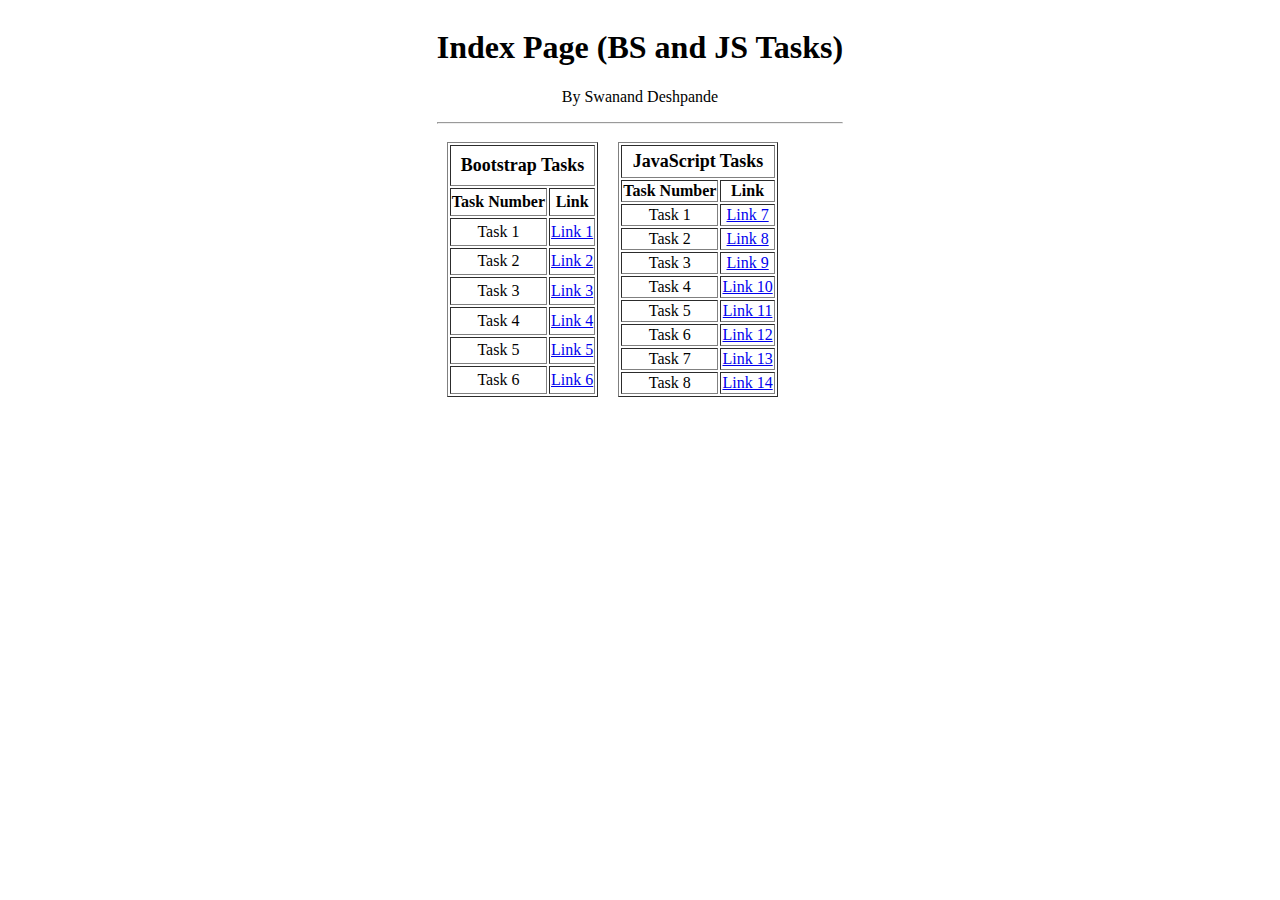
<file: index.html>
<!DOCTYPE html>
<html lang="en">
<head>
    <meta charset="UTF-8">
    <meta name="viewport" content="width=device-width, initial-scale=1.0">
    <title>BS and JS Tasks Index</title>
</head>
<body style="display: flex; justify-content: center; ">
    <div>
        <h1 style="text-align: center;">Index Page (BS and JS Tasks)</h1>
        <p style="text-align: center;">By Swanand Deshpande</p>
        <hr>
        <div style="display: flex;">
            <table border="1" style="text-align: center; margin: 10px;">
                <tr>
                    <th colspan="2" style="font-size: 18px; padding: 5px">Bootstrap Tasks</th>
                </tr>
                <tr>
                    <th>Task Number</th>
                    <th>Link</th>
                </tr>
                <tr>
                    <td>Task 1</td>
                    <td><a href="./Bootstrap Tasks/BSTask1/index.html" target="_blank">Link 1</a></td>
                </tr>
            <tr>
                <td>Task 2</td>
                <td><a href="./Bootstrap Tasks/BSTask2/index.html" target="_blank">Link 2</a></td>
            </tr>
            <tr>
                <td>Task 3</td>
                <td><a href="./Bootstrap Tasks/BSTask3/index.html" target="_blank">Link 3</a></td>
            </tr>
            <tr>
                <td>Task 4</td>
                <td><a href="./Bootstrap Tasks/BSTask4/index.html" target="_blank">Link 4</a></td>
            </tr>
            <tr>
                <td>Task 5</td>
                <td><a href="./Bootstrap Tasks/BSTask5/index.html" target="_blank">Link 5</a></td>
            </tr>
            <tr>
                <td>Task 6</td>
                <td><a href="./Bootstrap Tasks/BSTask6/index.html" target="_blank">Link 6</a></td>
            </tr>
        </table>

        <table border="1" style="text-align: center; margin: 10px">
            <tr>
                <th colspan="2" style="font-size: 18px; padding: 5px;">JavaScript Tasks</th>
            </tr>
            <tr>
                <th>Task Number</th>
                <th>Link</th>
            </tr>
            <tr>
                <td>Task 1</td>
                <td><a href="./JS Tasks/JSTask1/index.html" target="_blank">Link 7</a></td>
            </tr>
            <tr>
                <td>Task 2</td>
                <td><a href="./JS Tasks/JSTask2/index.html" target="_blank">Link 8</a></td>
            </tr>
            <tr>
                <td>Task 3</td>
                <td><a href="./JS Tasks/JSTask3/index.html" target="_blank">Link 9</a></td>
            </tr>
            <tr>
                <td>Task 4</td>
                <td><a href="./JS Tasks/JSTask4/index.html" target="_blank">Link 10</a></td>
            </tr>
            <tr>
                <td>Task 5</td>
                <td><a href="./JS Tasks/JSTask5/index.html" target="_blank">Link 11</a></td>
            </tr>
            <tr>
                <td>Task 6</td>
                <td><a href="./JS Tasks/JSTask6/index.html" target="_blank">Link 12</a></td>
            </tr>
            <tr>
                <td>Task 7</td>
                <td><a href="./JS Tasks/JSTask7/index.html" target="_blank">Link 13</a></td>
            </tr>
            <tr>
                <td>Task 8</td>
                <td><a href="./JS Tasks/JSTask8/index.html" target="_blank">Link 14</a></td>
            </tr>
        </table>
    </div>
    </div>
</body>
</html>
</file>
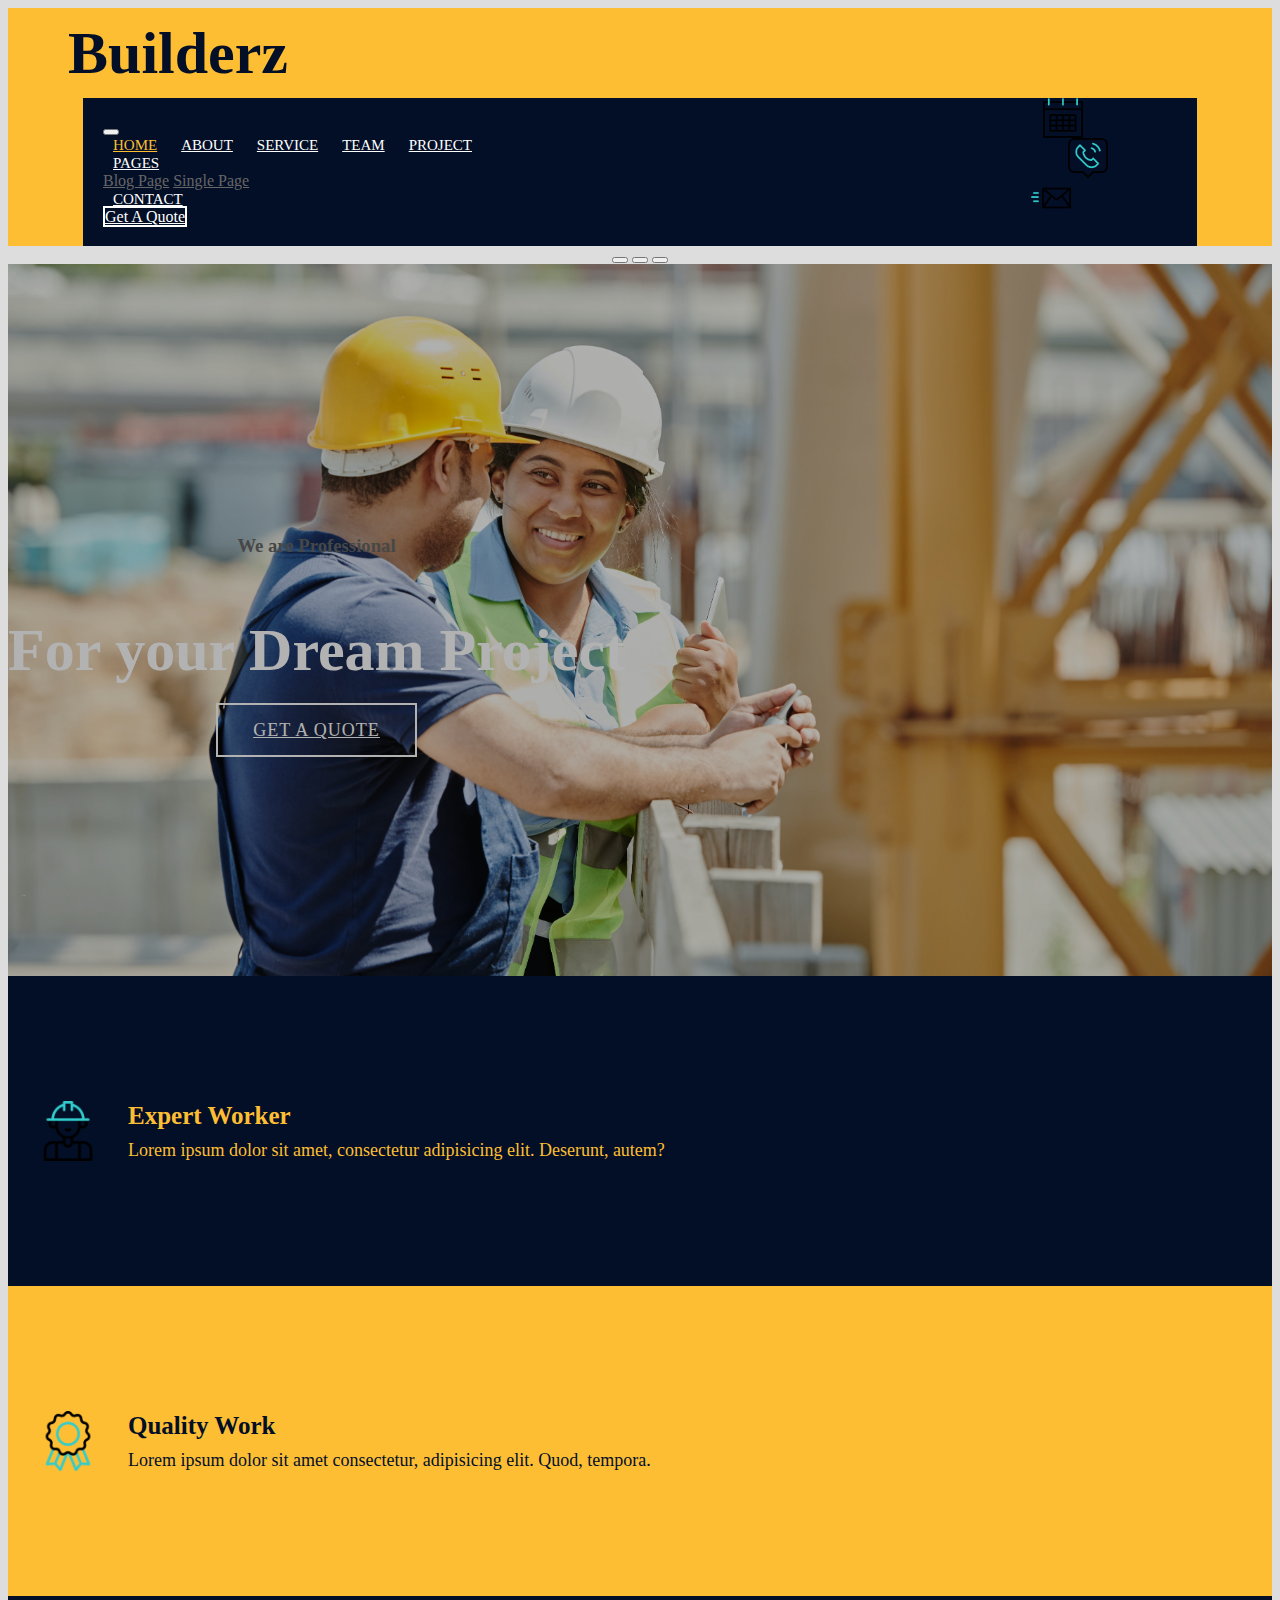
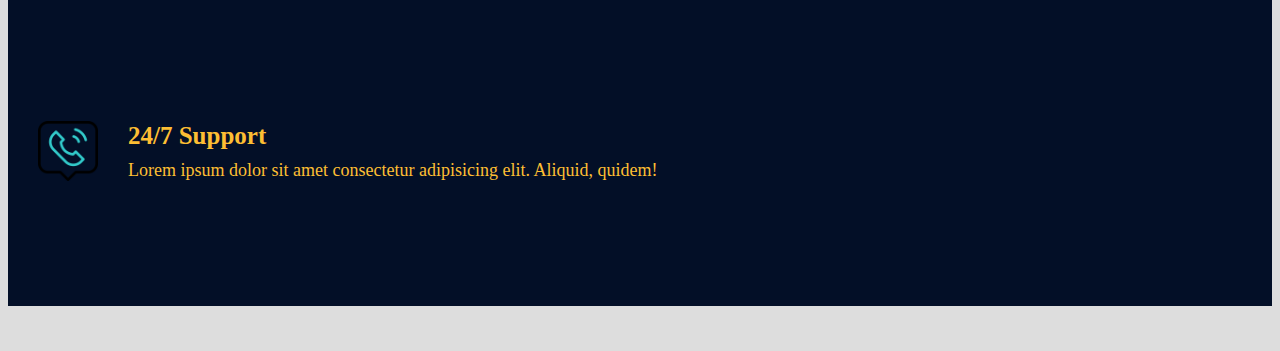
<file: Bootstrap Tasks/BSTask2/index.html>
<!DOCTYPE html>
<html lang="en">
<head>
    <meta charset="UTF-8">
    <meta name="viewport" content="width=device-width, initial-scale=1.0">
    <title>BS Task 2</title>
    <link rel="stylesheet" href="style.css">
    <link rel="icon" href="bootstrap.png">
    <link href="https://cdn.jsdelivr.net/npm/bootstrap@5.3.2/dist/css/bootstrap.min.css" rel="stylesheet" integrity="sha384-T3c6CoIi6uLrA9TneNEoa7RxnatzjcDSCmG1MXxSR1GAsXEV/Dwwykc2MPK8M2HN" crossorigin="anonymous">
    <script src="https://cdn.jsdelivr.net/npm/bootstrap@5.3.2/dist/js/bootstrap.bundle.min.js" integrity="sha384-C6RzsynM9kWDrMNeT87bh95OGNyZPhcTNXj1NW7RuBCsyN/o0jlpcV8Qyq46cDfL" crossorigin="anonymous"></script>
    
</head>
<body>
        <!-- Top Bar -->
        <div class="top-bar">
            <div class="container-fluid">
                <div class="row align-items-center">
                    <div class="col-lg-4 col-md-12">
                        <div class="logo">
                            <h1>Builderz</h1>
                        </div>
                    </div>
                    <div class="col-lg-8 col-md-7 d-none d-lg-block">
                        <div class="row">
                            <div class="col-4">
                                <div class="top-bar-item">
                                    <div class="top-bar-icon">
                                        <img src="calendar.png" alt="">
                                    </div>
                                    <div class="top-bar-text">
                                        <h3>Opening Hour</h3>
                                        <p>Mon - Fri, 8:00 - 9:00</p>
                                    </div>
                                </div>
                            </div>
                            <div class="col-4">
                                <div class="top-bar-item">
                                    <div class="top-bar-icon">
                                        <img src="incoming-call.png" alt="">
                                    </div>
                                    <div class="top-bar-text">
                                        <h3>Call Us</h3>
                                        <p>+91 1234567890</p>
                                    </div>
                                </div>
                            </div>
                            <div class="col-4">
                                <div class="top-bar-item">
                                    <div class="top-bar-icon">
                                        <img src="email.png" alt="">
                                    </div>
                                    <div class="top-bar-text">
                                        <h3>Email Us</h3>
                                        <p>example@example.com</p>
                                    </div>
                                </div>
                            </div>
                        </div>
                    </div>
                </div>
            </div>
        </div>
        <!-- Top Bar End -->

        <!-- Nav Bar -->
        <div class="nav-bar">
            <div class="container-fluid">
                <nav class="navbar navbar-expand-lg bg-dark navbar-dark">
                    <a href="#" class="navbar-brand">MENU</a>
                    <button type="button" class="navbar-toggler" data-toggle="collapse" data-target="#navbarCollapse">
                        <span class="navbar-toggler-icon"></span>
                    </button>

                    <div class="collapse navbar-collapse justify-content-between" id="navbarCollapse">
                        <div class="navbar-nav mr-auto">
                            <a href="index.html" class="nav-item nav-link active">Home</a>
                            <a href="about.html" class="nav-item nav-link">About</a>
                            <a href="service.html" class="nav-item nav-link">Service</a>
                            <a href="team.html" class="nav-item nav-link">Team</a>
                            <a href="portfolio.html" class="nav-item nav-link">Project</a>
                            <div class="nav-item dropdown">
                                <a href="#" class="nav-link dropdown-toggle" data-toggle="dropdown">Pages</a>
                                <div class="dropdown-menu">
                                    <a href="blog.html" class="dropdown-item">Blog Page</a>
                                    <a href="single.html" class="dropdown-item">Single Page</a>
                                </div>
                            </div>
                            <a href="contact.html" class="nav-item nav-link">Contact</a>
                        </div>
                        <div class="ml-auto">
                            <a class="btn" href="#">Get A Quote</a>
                        </div>
                    </div>
                </nav>
            </div>
        </div>
        <!-- Nav Bar End -->


        <!-- Carousel -->
        <div id="carouselExampleCaptions" class="carousel slide">
            <div class="carousel-indicators">
              <button type="button" data-bs-target="#carouselExampleCaptions" data-bs-slide-to="0" class="active" aria-current="true" aria-label="Slide 1"></button>
              <button type="button" data-bs-target="#carouselExampleCaptions" data-bs-slide-to="1" aria-label="Slide 2"></button>
              <button type="button" data-bs-target="#carouselExampleCaptions" data-bs-slide-to="2" aria-label="Slide 3"></button>
            </div>
            <div class="carousel-inner">
              <div class="carousel-item active">
                <img src="builder (1).jpg" class="d-block w-100" alt="...">
                <div class="carousel-caption d-none d-md-block">
                  <h3>We are Professional</h3>
                  <h1>For your Dream Project</h1>
                  <div class="ml-auto">
                            <a class="btn" href="#">Get A Quote</a>
                        </div>
                </div>
              </div>
              <div class="carousel-item">
                <img src="builder (2).jpg" class="d-block w-100" alt="...">
                <div class="carousel-caption d-none d-md-block">
                    <h3>We are Professional</h3>
                    <h1>For your Dream Project</h1>
                    <div class="ml-auto">
                            <a class="btn" href="#">Get A Quote</a>
                        </div>
                </div>
              </div>
              <div class="carousel-item">
                <img src="builder (3).jpg" class="d-block w-100" alt="...">
                <div class="carousel-caption d-none d-md-block">
                    <h3>We are Professional</h3>
                    <h1>For your Dream Project</h1>
                    <div class="ml-auto">
                        <a class="btn" href="#">Get A Quote</a>
                    </div>
                </div>
              </div>
            </div>
            <button class="carousel-control-prev" type="button" data-bs-target="#carouselExampleCaptions" data-bs-slide="prev">
              <span class="carousel-control-prev-icon" aria-hidden="true"></span>
              <span class="visually-hidden">Previous</span>
            </button>
            <button class="carousel-control-next" type="button" data-bs-target="#carouselExampleCaptions" data-bs-slide="next">
              <span class="carousel-control-next-icon" aria-hidden="true"></span>
              <span class="visually-hidden">Next</span>
            </button>
          </div>
        <!-- Carousel End -->


        <!-- Features -->
        <div class="feature wow fadeInUp" data-wow-delay="0.1s">
            <div class="container-fluid">
                <div class="row align-items-center">
                    <div class="col-lg-4 col-md-12">
                        <div class="feature-item">                            
                                <img src="worker.png" alt="" class="bottom-img">                            
                            <div class="feature-text">
                                <h3>Expert Worker</h3>
                                <p>Lorem ipsum dolor sit amet, consectetur adipisicing elit. Deserunt, autem?</p>
                            </div>
                        </div>
                    </div>
                    <div class="col-lg-4 col-md-12">
                        <div class="feature-item">                            
                                <img src="medal-.png" alt="" class="bottom-img">                            
                            <div class="feature-text">
                                <h3>Quality Work</h3>
                                <p>Lorem ipsum dolor sit amet consectetur, adipisicing elit. Quod, tempora.</p>
                            </div>
                        </div>
                    </div>
                    <div class="col-lg-4 col-md-12">
                        <div class="feature-item">                            
                                <img src="incoming-call.png" alt="" class="bottom-img">
                            <div class="feature-text">
                                <h3>24/7 Support</h3>
                                <p>Lorem ipsum dolor sit amet consectetur adipisicing elit. Aliquid, quidem!</p>
                            </div>
                        </div>
                    </div>
                </div>
            </div>
        </div>
        <!-- Features End -->
</body>
</html>
</file>
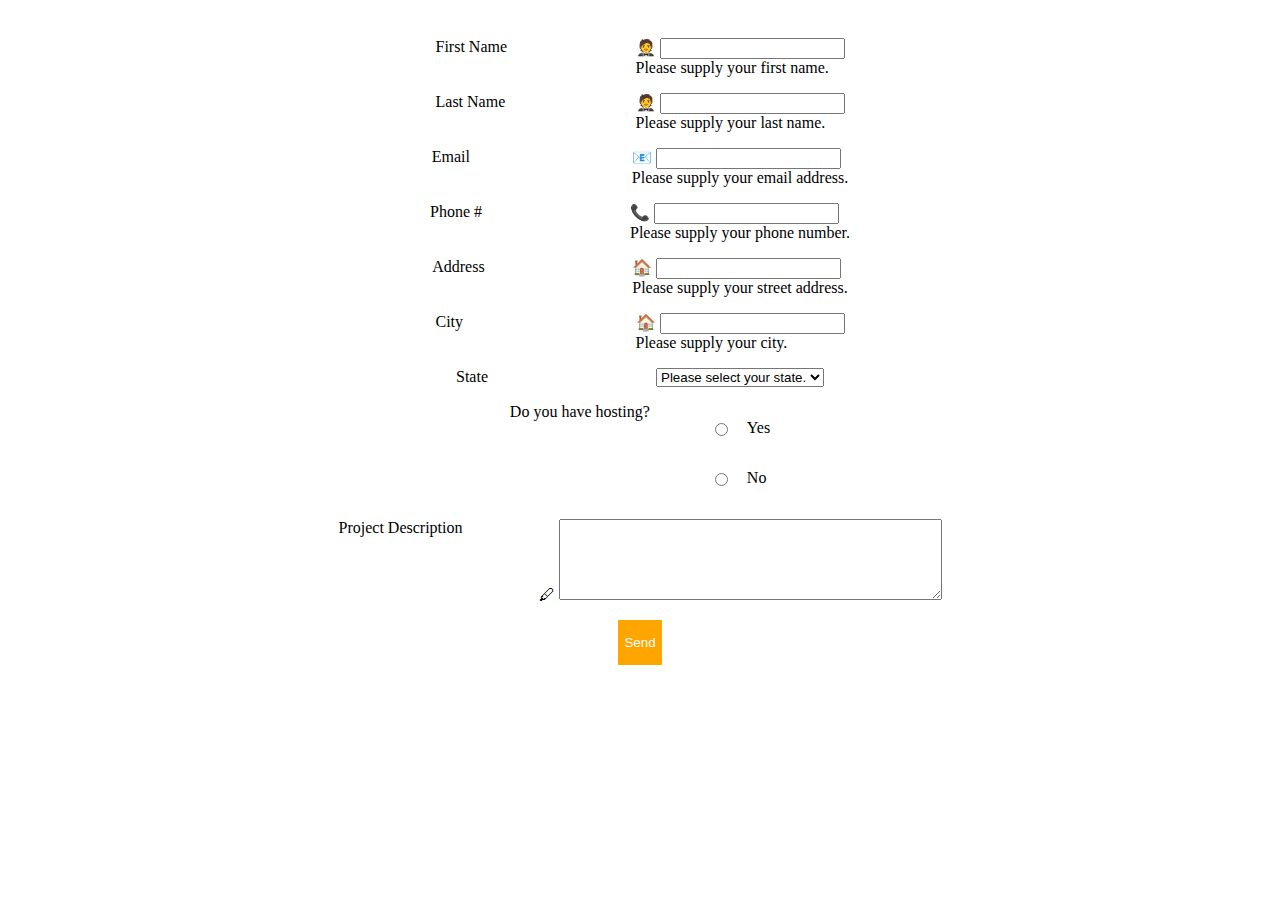
<file: Bootstrap Tasks/BSTask5/index.html>
<!DOCTYPE html>
<html lang="en">
<head>
    <meta charset="UTF-8">
    <meta name="viewport" content="width=device-width, initial-scale=1.0">
    <title>BS Task 6</title>
    <link rel="icon" href="bootstrap.png">
    <link href="https://cdn.jsdelivr.net/npm/bootstrap@5.3.2/dist/css/bootstrap.min.css" rel="stylesheet" integrity="sha384-T3c6CoIi6uLrA9TneNEoa7RxnatzjcDSCmG1MXxSR1GAsXEV/Dwwykc2MPK8M2HN" crossorigin="anonymous">
    <script src="https://cdn.jsdelivr.net/npm/bootstrap@5.3.2/dist/js/bootstrap.bundle.min.js" integrity="sha384-C6RzsynM9kWDrMNeT87bh95OGNyZPhcTNXj1NW7RuBCsyN/o0jlpcV8Qyq46cDfL" crossorigin="anonymous"></script>

    <style>
        .col-md-4, input-group{
            display: flex;
        }
        label{
            width: 200px;
        }
    </style>

</head>
<body style="padding: 30px;">
    <form class=" g-3 needs-validation" style="display: flex; flex-direction: column; gap: 1rem; align-items: center; justify-content: center;" novalidate>

        <div class="col-md-4">
            <label for="validationCustomUsername" class="form-label">First Name</label>
            <div class="input-group has-validation">
              <span class="input-group-text" id="inputGroupPrepend">🤵</span>
              <input type="password" class="form-control" id="validationCustomUsername" aria-describedby="inputGroupPrepend" required>
              <div class="invalid-feedback">
                Please supply your first name.
              </div>
            </div>
        </div>

        <div class="col-md-4">
            <label for="validationCustomUsername" class="form-label">Last Name</label>
            <div class="input-group has-validation">
              <span class="input-group-text" id="inputGroupPrepend">🤵</span>
              <input type="password" class="form-control" id="validationCustomUsername" aria-describedby="inputGroupPrepend" required>
              <div class="invalid-feedback">
                Please supply your last name.
              </div>
            </div>
        </div>

        <div class="col-md-4">
            <label for="validationCustomUsername" class="form-label">Email</label>
            <div class="input-group has-validation">
              <span class="input-group-text" id="inputGroupPrepend">📧</span>
              <input type="password" class="form-control" id="validationCustomUsername" aria-describedby="inputGroupPrepend" required>
              <div class="invalid-feedback">
                Please supply your email address.
              </div>
            </div>
        </div>

        <div class="col-md-4">
            <label for="validationCustomUsername" class="form-label">Phone #</label>
            <div class="input-group has-validation">
              <span class="input-group-text" id="inputGroupPrepend">📞</span>
              <input type="password" class="form-control" id="validationCustomUsername" aria-describedby="inputGroupPrepend" required>
              <div class="invalid-feedback">
                Please supply your phone number.
              </div>
            </div>
        </div>

        <div class="col-md-4">
            <label for="validationCustomUsername" class="form-label">Address</label>
            <div class="input-group has-validation">
              <span class="input-group-text" id="inputGroupPrepend">🏠</span>
              <input type="password" class="form-control" id="validationCustomUsername" aria-describedby="inputGroupPrepend" required>
              <div class="invalid-feedback">
                Please supply your street address.
              </div>
            </div>
        </div>

        <div class="col-md-4">
            <label for="validationCustomUsername" class="form-label">City</label>
            <div class="input-group has-validation">
              <span class="input-group-text" id="inputGroupPrepend">🏠</span>
              <input type="password" class="form-control" id="validationCustomUsername" aria-describedby="inputGroupPrepend" required>
              <div class="invalid-feedback">
                Please supply your city.
              </div>
            </div>
        </div>

        <div class="col-md-4">
          <label for="validationCustom04" class="form-label">State</label>
          <select class="form-select" id="validationCustom04" required>
            <option selected disabled value="">Please select your state.</option>
            <option>Maharashra</option>
            <option>Karnataka</option>
            <option>Chennai</option>
            <option>Kerala</option>
            <option>Madhya Pradesh</option>
            <option>Gujrat</option>
          </select>
        </div>

        <div class="col-md-4">
            <label for="validationCustomUsername" class="form-label">Do you have hosting?</label>
            <div class="input-group has-validation" style="display: flex; flex-direction: column;" >
                <div style="display: flex; align-items: center; gap: 1rem; text-align: center;">
                    <input type="radio" name="hosting">
                    <p>Yes</p>
                </div>
                <div style="display: flex; align-items: center; gap: 1rem;">
                    <input type="radio" name="hosting">
                    <p>No</p>
                </div>
              <!-- <input type="radio" class="form-control" id="validationCustomUsername" aria-describedby="inputGroupPrepend" required> -->
            </div>
        </div>

        <div class="col-md-4">
            <label for="validationCustomUsername" class="form-label">Project Description</label>
            <div class="input-group has-validation">
              <span class="input-group-text" id="inputGroupPrepend">🖊</span>
              <textarea name="" id="" cols="45" rows="5"></textarea>
              <!-- <input type="password" class="form-control" id="validationCustomUsername" aria-describedby="inputGroupPrepend" required> -->
            </div>
        </div>

        <div class="col-md-4" style="text-align: center;">
          <button class="btn btn-primary" type="submit" style="color: white; background-color: orange; border: 0; height: 45px;">Send</button>
        </div>
        
      </form>

      <script>
        (() => {
            'use strict'

            // Fetch all the forms we want to apply custom Bootstrap validation styles to
            const forms = document.querySelectorAll('.needs-validation')

            // Loop over them and prevent submission
            Array.from(forms).forEach(form => {
              form.addEventListener('submit', event => {
                if (!form.checkValidity()) {
                  event.preventDefault()
                  event.stopPropagation()
                }
            
                form.classList.add('was-validated')
              }, false)
            })
        })()
      </script>
</body>
</html>
</file>
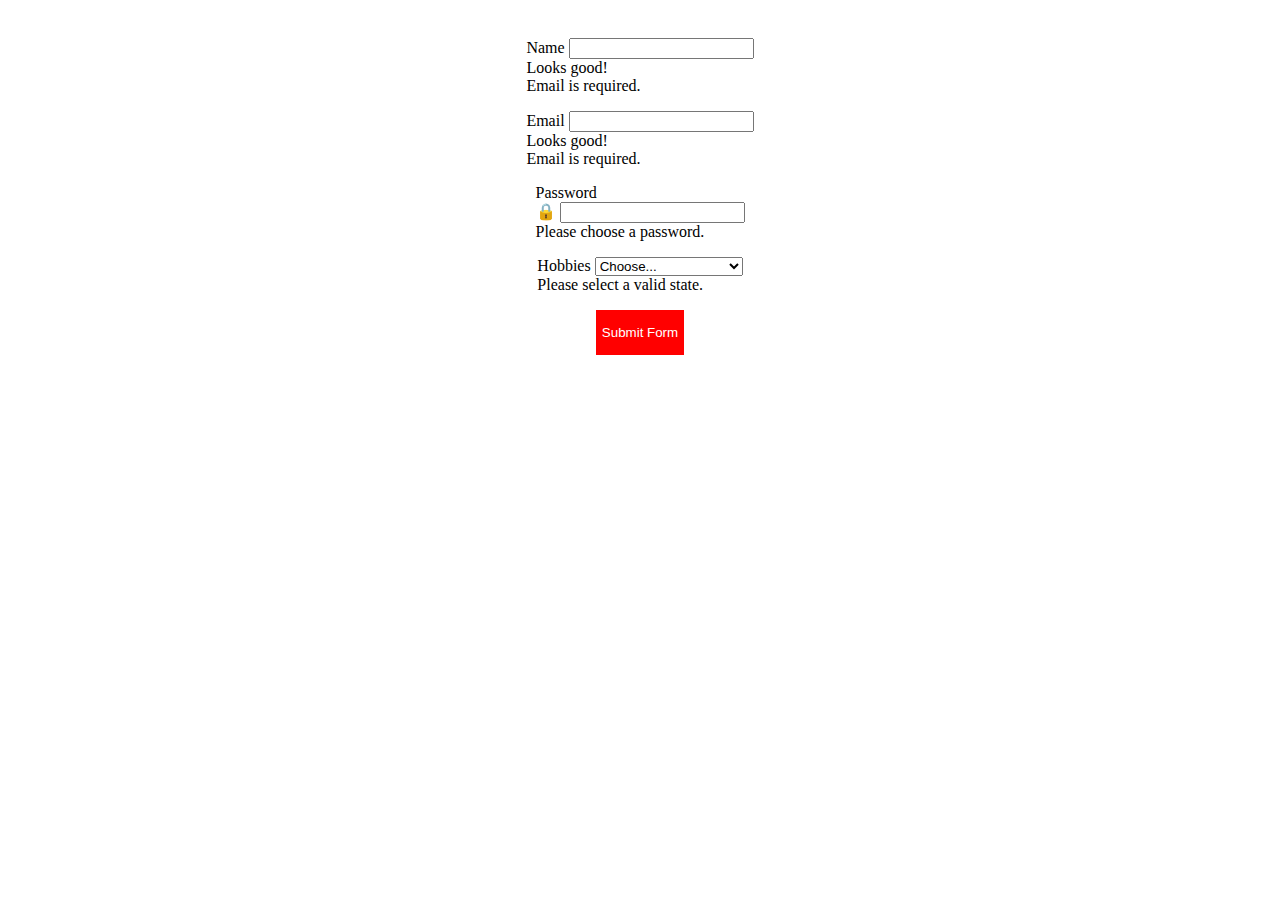
<file: Bootstrap Tasks/BSTask6/index.html>
<!DOCTYPE html>
<html lang="en">
<head>
    <meta charset="UTF-8">
    <meta name="viewport" content="width=device-width, initial-scale=1.0">
    <title>BS Task 6</title>
    <link rel="icon" href="bootstrap.png">
    <link href="https://cdn.jsdelivr.net/npm/bootstrap@5.3.2/dist/css/bootstrap.min.css" rel="stylesheet" integrity="sha384-T3c6CoIi6uLrA9TneNEoa7RxnatzjcDSCmG1MXxSR1GAsXEV/Dwwykc2MPK8M2HN" crossorigin="anonymous">
    <script src="https://cdn.jsdelivr.net/npm/bootstrap@5.3.2/dist/js/bootstrap.bundle.min.js" integrity="sha384-C6RzsynM9kWDrMNeT87bh95OGNyZPhcTNXj1NW7RuBCsyN/o0jlpcV8Qyq46cDfL" crossorigin="anonymous"></script>
</head>
<body style="padding: 30px;">
    <form class=" g-3 needs-validation" style="display: flex; flex-direction: column; gap: 1rem; align-items: center; justify-content: center;" novalidate>
        <div class="col-md-4">
          <label for="validationCustom01" class="form-label">Name</label>
          <input type="text" class="form-control" id="validationCustom01" required>
          <div class="valid-feedback">
            Looks good!
          </div>
          <div class="invalid-feedback">
            Email is required.
          </div>
        </div>

        <div class="col-md-4">
          <label for="validationCustom02" class="form-label">Email</label>
          <input type="email" class="form-control" id="validationCustom02" required>
          <div class="valid-feedback">
            Looks good!
          </div>
          <div class="invalid-feedback">
            Email is required.
          </div>
        </div>

        <div class="col-md-4">
          <label for="validationCustomUsername" class="form-label">Password</label>
          <div class="input-group has-validation">
            <span class="input-group-text" id="inputGroupPrepend">🔒</span>
            <input type="password" class="form-control" id="validationCustomUsername" aria-describedby="inputGroupPrepend" required>
            <div class="invalid-feedback">
              Please choose a password.
            </div>
          </div>
        </div>

        <div class="col-md-4">
          <label for="validationCustom04" class="form-label">Hobbies</label>
          <select class="form-select" id="validationCustom04" required>
            <option selected disabled value="">Choose...</option>
            <option>Bird Photography</option>
            <option>Street Photography</option>
            <option>Product Photography</option>
          </select>
          <div class="invalid-feedback">
            Please select a valid state.
          </div>
        </div>

        <div class="col-md-4" style="text-align: center;">
          <button class="btn btn-primary" type="submit" style="color: white; background-color: red; border: 0; width: 100%; height: 45px;">Submit Form</button>
        </div>
        
      </form>

      <script>
        (() => {
            'use strict'

            // Fetch all the forms we want to apply custom Bootstrap validation styles to
            const forms = document.querySelectorAll('.needs-validation')

            // Loop over them and prevent submission
            Array.from(forms).forEach(form => {
              form.addEventListener('submit', event => {
                if (!form.checkValidity()) {
                  event.preventDefault()
                  event.stopPropagation()
                }
            
                form.classList.add('was-validated')
              }, false)
            })
        })()
      </script>
</body>
</html>
</file>
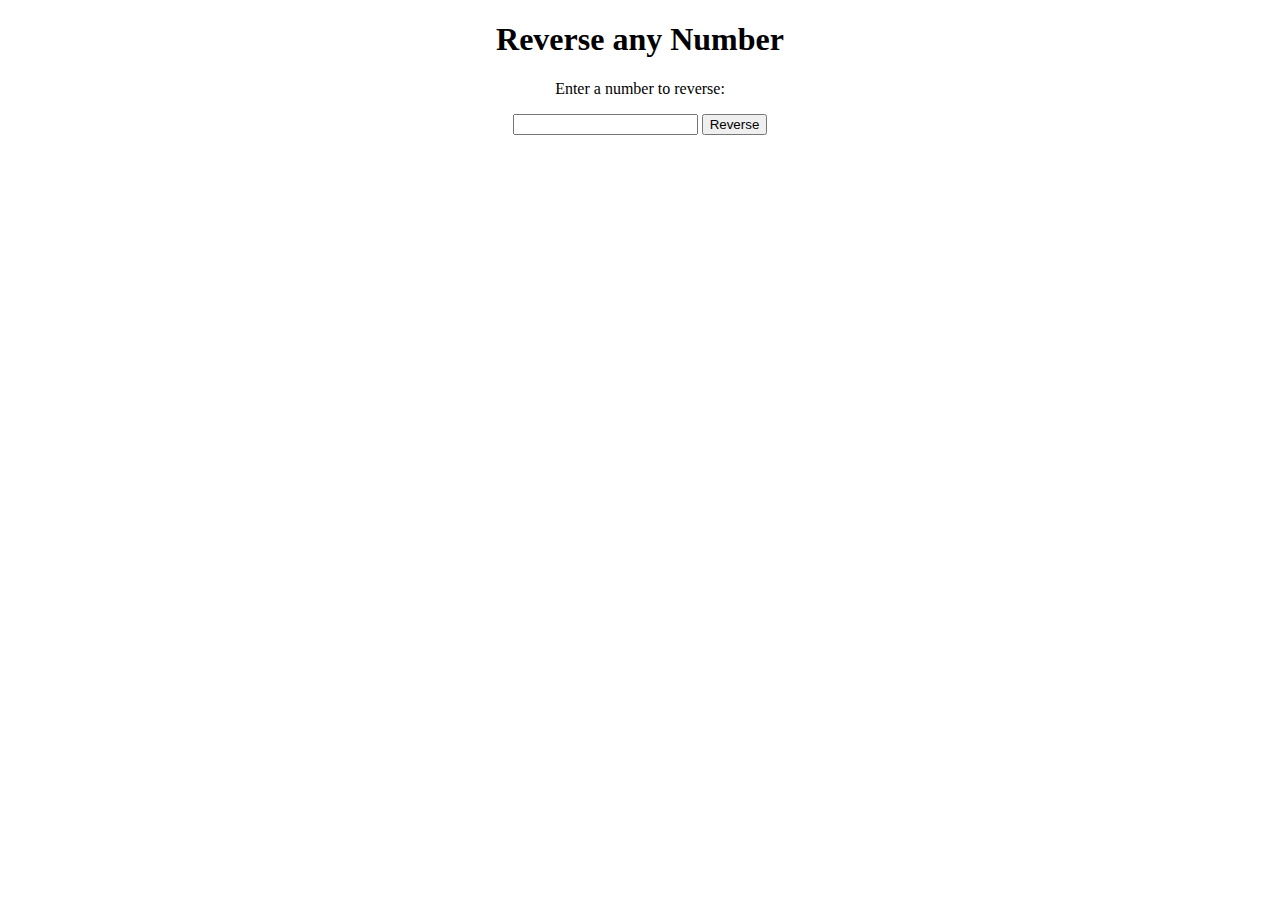
<file: JS Tasks/JSTask1/index.html>
<!DOCTYPE html>
<html lang="en">
<head>
    <meta charset="UTF-8">
    <meta name="viewport" content="width=device-width, initial-scale=1.0">
    <title>JS Task 1</title>
    <link rel="icon" href="favicon.ico.png">
</head>
<body style="text-align: center;">
    <h1>Reverse any Number</h1>
    <p>Enter a number to reverse:</p>
    <input type="number" id="inputNumber">
    <button onclick="reverseNumber()">Reverse</button>
    <p id="output"></p>

    <script>
        function reverseNumber() {
            var inputNumber = document.getElementById("inputNumber").value;
            var reversedNumber = reverse(inputNumber);
            document.getElementById("output").innerHTML = "Reversed number: " + reversedNumber;
        }

        function reverse(number) {
            var numberStr = number.toString();
            var reversedStr = numberStr.split("").reverse().join("");
            var reversedNumber = parseInt(reversedStr);
            return reversedNumber;
        }
    </script>
</body>
</html>
</file>
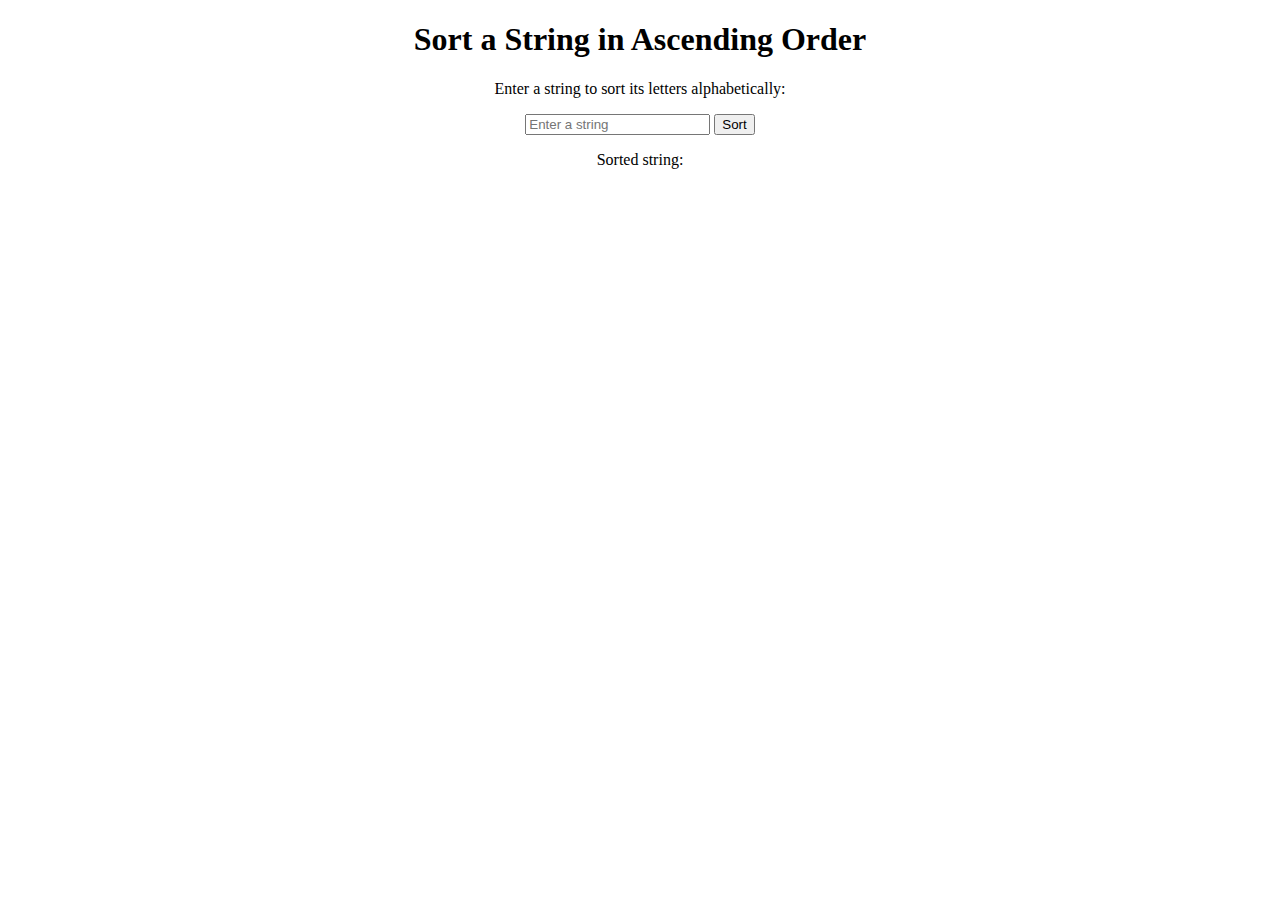
<file: JS Tasks/JSTask2/index.html>
<!DOCTYPE html>
<html lang="en">
<head>
    <meta charset="UTF-8">
    <meta name="viewport" content="width=device-width, initial-scale=1.0">
    <title>JS Task 2</title>
    <link rel="icon" href="favicon.ico.png">
</head>
<body style="text-align: center;">
    <h1>Sort a String in Ascending Order</h1>
    <p>Enter a string to sort its letters alphabetically:</p>
    <input type="text" id="inputString" placeholder="Enter a string">
    <button onclick="sortString()">Sort</button>
    <p>Sorted string: <span id="sortedString"></span></p>

    <script>
        function sortString() {
            const inputElement = document.getElementById("inputString");
            const sortedStringElement = document.getElementById("sortedString");
            
            const inputString = inputElement.value;
            const sortedString = inputString.split('').sort().join('');

            sortedStringElement.textContent = sortedString;
        }
    </script>
</body>
</html>
</file>
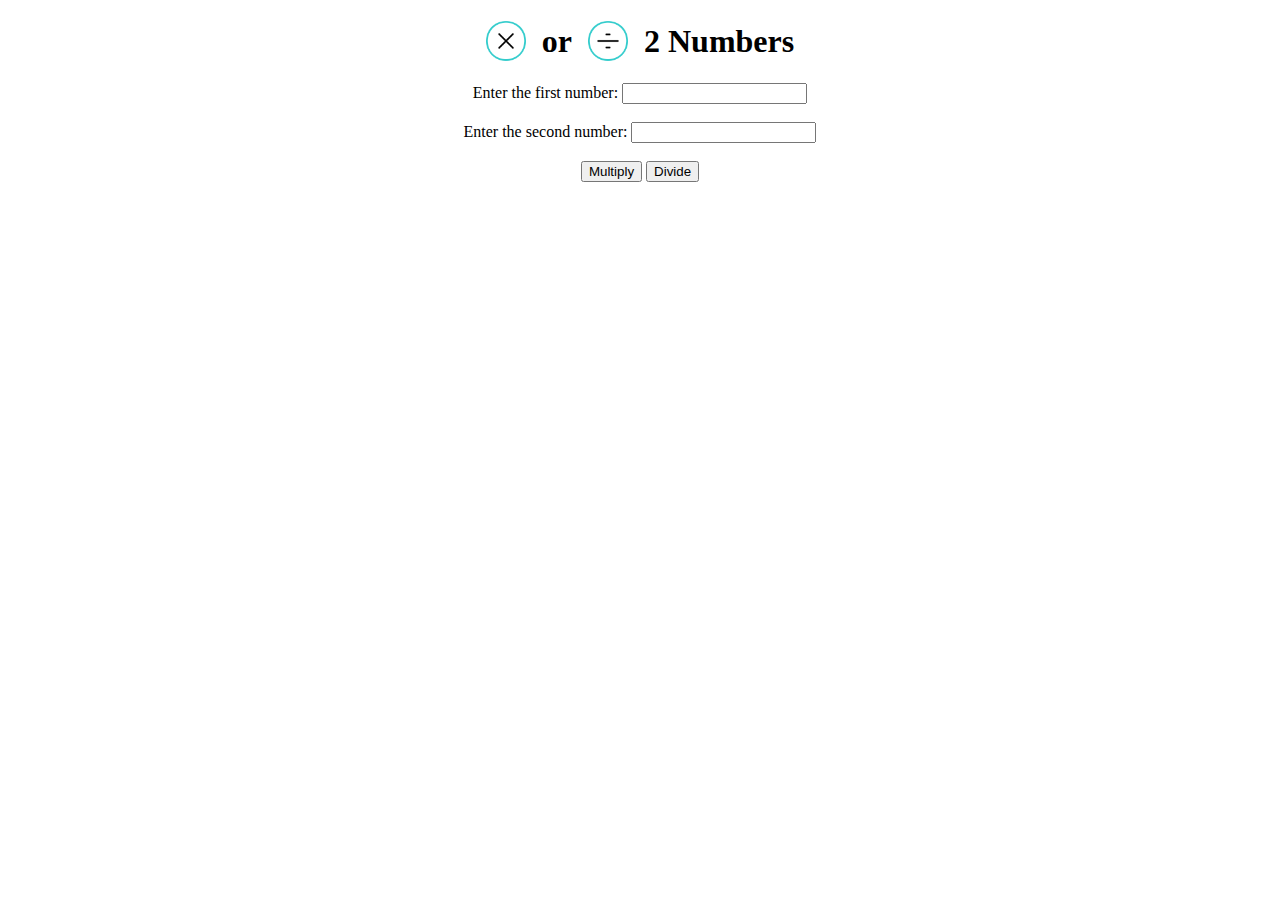
<file: JS Tasks/JSTask3/index.html>
<!DOCTYPE html>
<html lang="en">
<head>
    <meta charset="UTF-8">
    <meta name="viewport" content="width=device-width, initial-scale=1.0">
    <title>JS Task 3</title>
    <link rel="icon" href="favicon.ico.png">
    <style>
        body{
            text-align: center;
        }
        img{
            height: 40px;
            align-items: center;
            text-align: center;
        }

        h1{
            text-align: center;
            display: flex;
            gap: 1rem;
            align-items: center;
            justify-content: center;
        }
    </style>
</head>
<body>
    <h1> <img src="multiply.png" alt=""> or <img src="division.png" alt=""> 2 Numbers</h1>
    <label for="num1">Enter the first number:</label>
    <input type="text" id="num1">
    <br>
    <br>
    <label for="num2">Enter the second number:</label>
    <input type="text" id="num2">
    <br>
    <br>
    <button onclick="multiplyNumbers()">Multiply</button>
    <button onclick="divideNumbers()">Divide</button>
    <br>
    <br>
    <p id="result"></p>

    <script>
        function multiplyNumbers() {
            var num1 = parseFloat(document.getElementById('num1').value);
            var num2 = parseFloat(document.getElementById('num2').value);
            var result = num1 * num2;
            document.getElementById('result').innerHTML = 'Result: ' + result;
        }

        function divideNumbers() {
            var num1 = parseFloat(document.getElementById('num1').value);
            var num2 = parseFloat(document.getElementById('num2').value);
            if (num2 !== 0) {
                var result = num1 / num2;
                document.getElementById('result').innerHTML = 'Result: ' + result;
            } else {
                document.getElementById('result').innerHTML = 'Cannot divide by zero';
            }
        }
    </script>
</body>
</html>
</file>
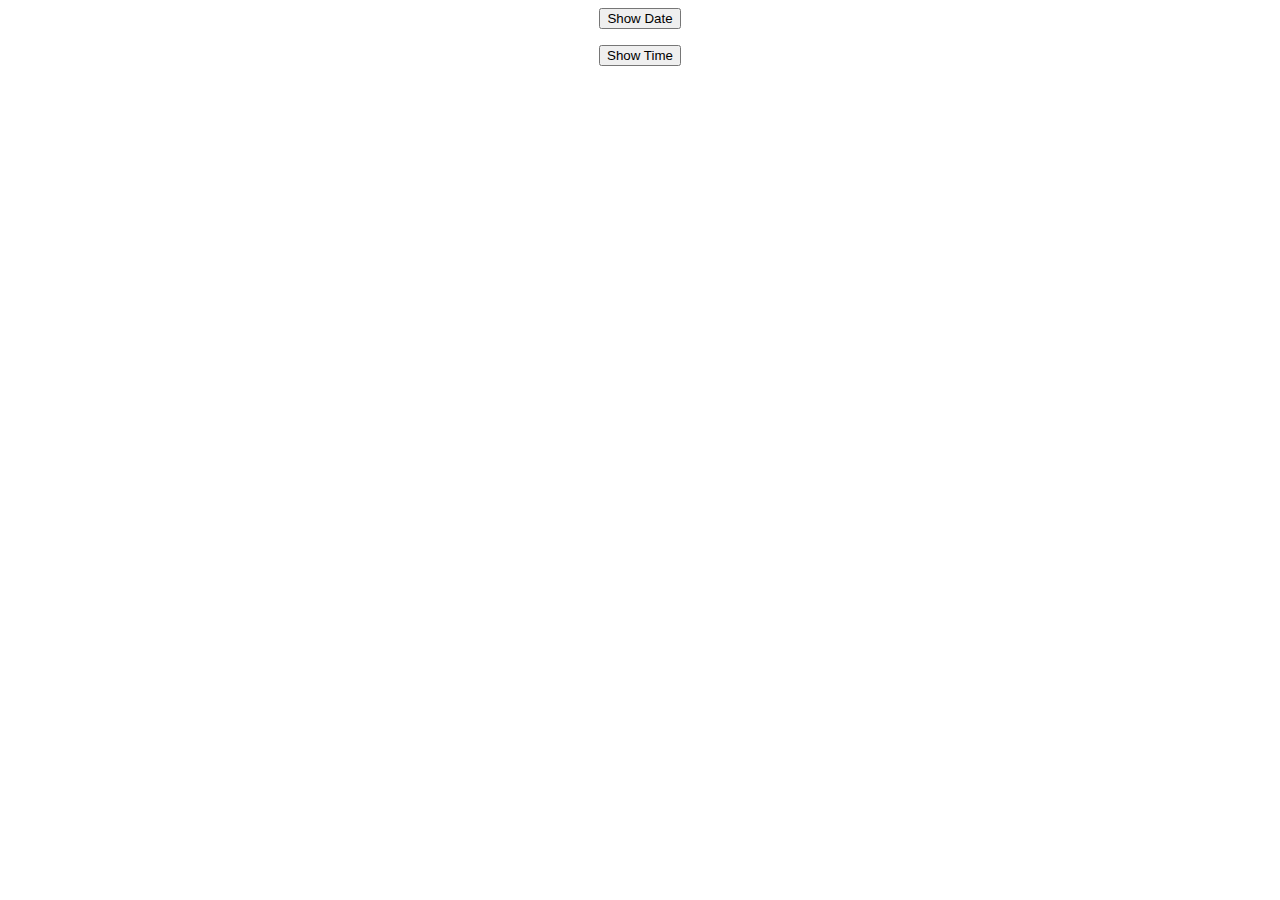
<file: JS Tasks/JSTask4/index.html>
<!DOCTYPE html>
<html lang="en">
<head>
    <meta charset="UTF-8">
    <meta name="viewport" content="width=device-width, initial-scale=1.0">
    <title>JS Task 4</title>
    <link rel="icon" href="favicon.ico.png">
</head>
<body style="text-align: center;">
    <button id="showDateButton">Show Date</button>
    <p id="output1"></p>
    <button id="showTimeButton">Show Time</button>
    <p id="output2"></p>

    <script>
        document.getElementById('showDateButton').addEventListener('click', function() {
            var date = new Date();
            var formattedDate = date.toDateString();
            document.getElementById('output1').textContent = 'Date: ' + formattedDate;
        });

        document.getElementById('showTimeButton').addEventListener('click', function() {
            var date = new Date();
            var formattedTime = date.toLocaleTimeString('en-US', { hour12: false, timeZoneName: 'long' });
            document.getElementById('output2').textContent = 'Time: ' + formattedTime;
        });
    </script>
</body>
</html>
</file>
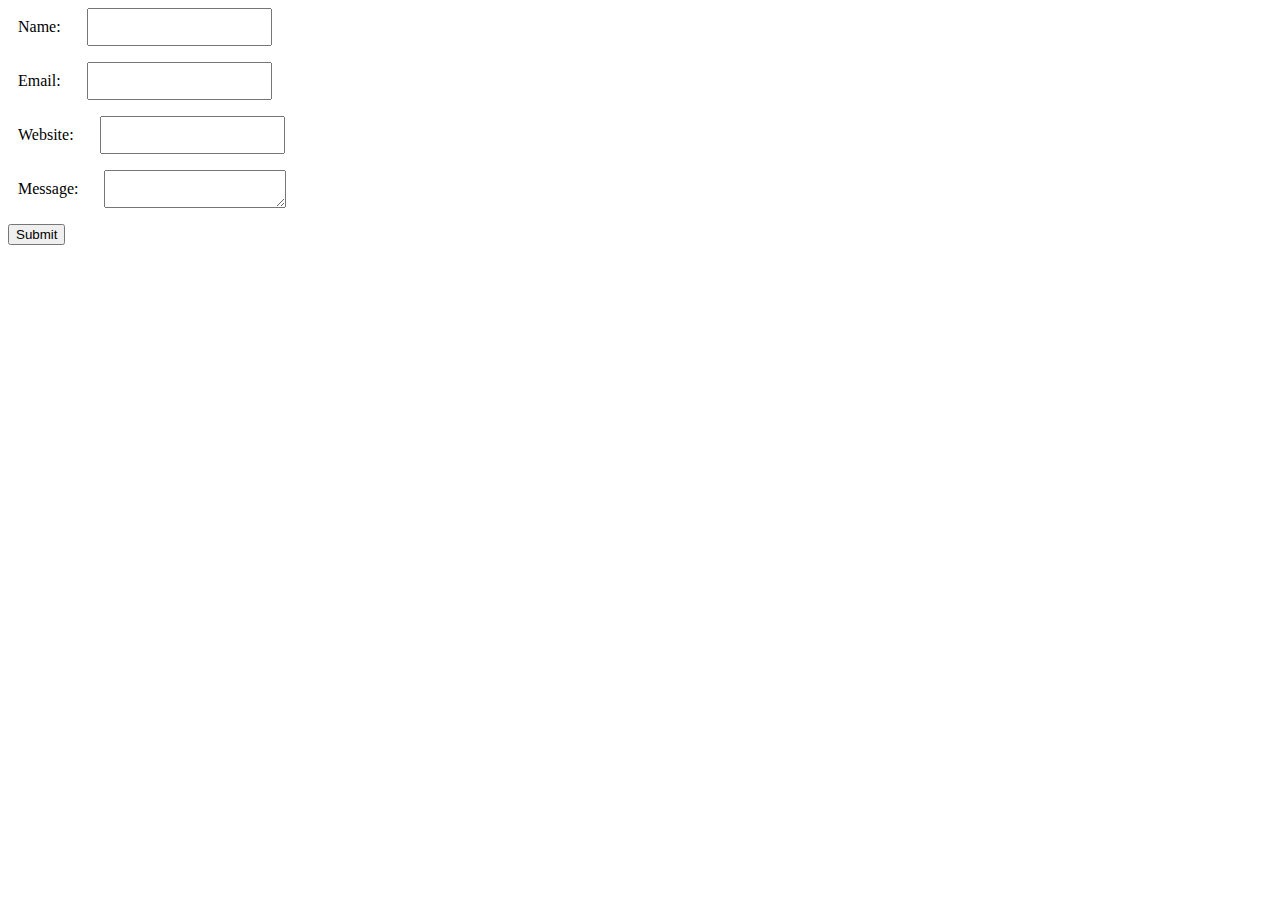
<file: JS Tasks/JSTask5/index.html>
<!DOCTYPE html>
<html lang="en">
<head>
    <meta charset="UTF-8">
    <meta name="viewport" content="width=device-width, initial-scale=1.0">
    <title>JS Task 5</title>
    <link rel="icon" href="favicon.ico.png">
    <style>
        #myForm{
            display: flex;
            flex-direction: column;
            gap: 1rem;
        }

        label{
            padding: 10px;
        }
        

        .fields{
            display: flex;
            flex-direction: row;
            gap: 1rem;
        }

        .error {
            border: 1px solid red;
        }
        .error-message {
            color: red;
            font-size: 12px;
        }
    </style>
</head>
<body>
    <form id="myForm">
        <div class="fields">
            <label for="name">Name:</label>
            <input type="text" id="name" name="name">
            <span class="error-message" id="nameError"></span>
        </div>
        <div class="fields">
            <label for="email">Email:</label>
            <input type="email" id="email" name="email">
            <span class="error-message" id="emailError"></span>
        </div>
        <div class="fields">
            <label for="website">Website:</label>
            <input type="url" id="website" name="website">
            <span class="error-message" id="websiteError"></span>
        </div>
        <div class="fields">
            <label for="message">Message:</label>
            <textarea id="message" name="message"></textarea>
            <span class="error-message" id="messageError"></span>
        </div>
        <div class="fields">
            <input type="submit" value="Submit">
        </div>
    </form>

    <script>
        document.getElementById("myForm").addEventListener("submit", function (event) {
            let isValid = true;

            const name = document.getElementById("name");
            const email = document.getElementById("email");
            const website = document.getElementById("website");
            const message = document.getElementById("message");

            if (!name.value) {
                name.classList.add("error");
                document.getElementById("nameError").textContent = "This field is required";
                isValid = false;
            }

            if (!email.value) {
                email.classList.add("error");
                document.getElementById("emailError").textContent = "This field is required";
                isValid = false;
            }

            if (!website.value) {
                website.classList.add("error");
                document.getElementById("websiteError").textContent = "This field is required";
                isValid = false;
            }

            if (!message.value) {
                message.classList.add("error");
                document.getElementById("messageError").textContent = "This field is required";
                isValid = false;
            }

            if (!isValid) {
                event.preventDefault();
            }
        });

        const inputs = document.querySelectorAll("input, textarea");
        inputs.forEach(function (input) {
            input.addEventListener("input", function () {
                input.classList.remove("error");
                document.getElementById(input.id + "Error").textContent = "";
            });
        });
    </script>
</body>
</html>
</file>
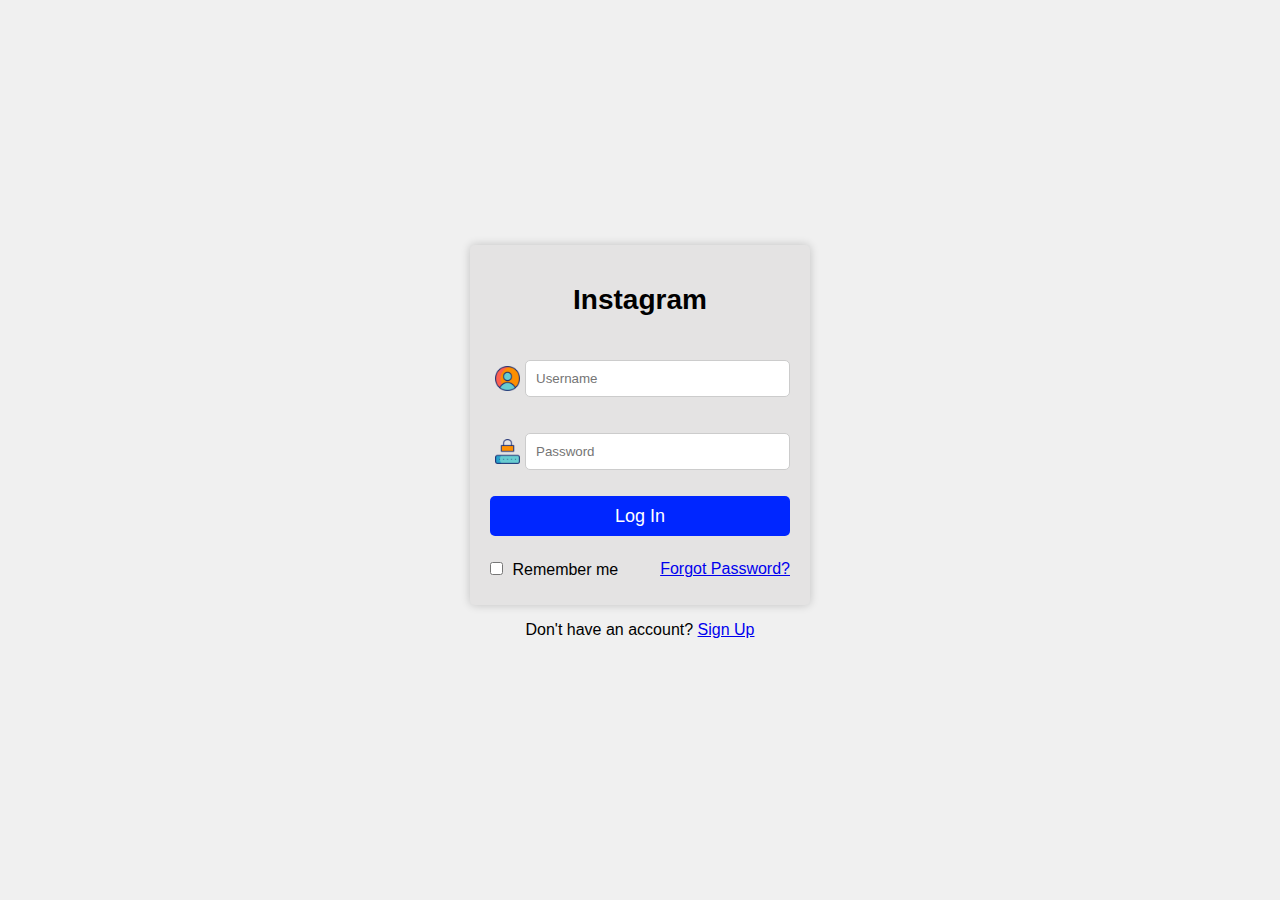
<file: JS Tasks/JSTask6/index.html>
<!DOCTYPE html>
<html lang="en">
<head>
    <meta charset="UTF-8">
    <meta name="viewport" content="width=device-width, initial-scale=1.0">
    <title>JS Task 6</title>
    <link rel="icon" href="favicon.ico.png">
    <link rel="stylesheet" href="style.css">
</head>
<body>
    <div class="content">
        <div class="login-box">
            <h1>Instagram</h1>
            <div class="fields">
                <img src="profile.png" alt="profimg">
                <input type="text" placeholder="Username">
            </div>
            
            <div class="fields">
                <img src="password.png" alt="passimg">
                <input type="password" placeholder="Password">
            </div>
            <input type="submit" value="Log In" class="login">
            <div class="remme">
                <div class="remmechild1">
                    <input type="checkbox" id="remember-me">
                    <label for="remember-me">Remember me</label>
                </div>
                <div class="forgot-password">
            </div>
                <a href="#">Forgot Password?</a>
            </div>
        </div>
        <p>Don't have an account? <a href="#">Sign Up</a></p>
    </div>
</body>
</html>
</file>
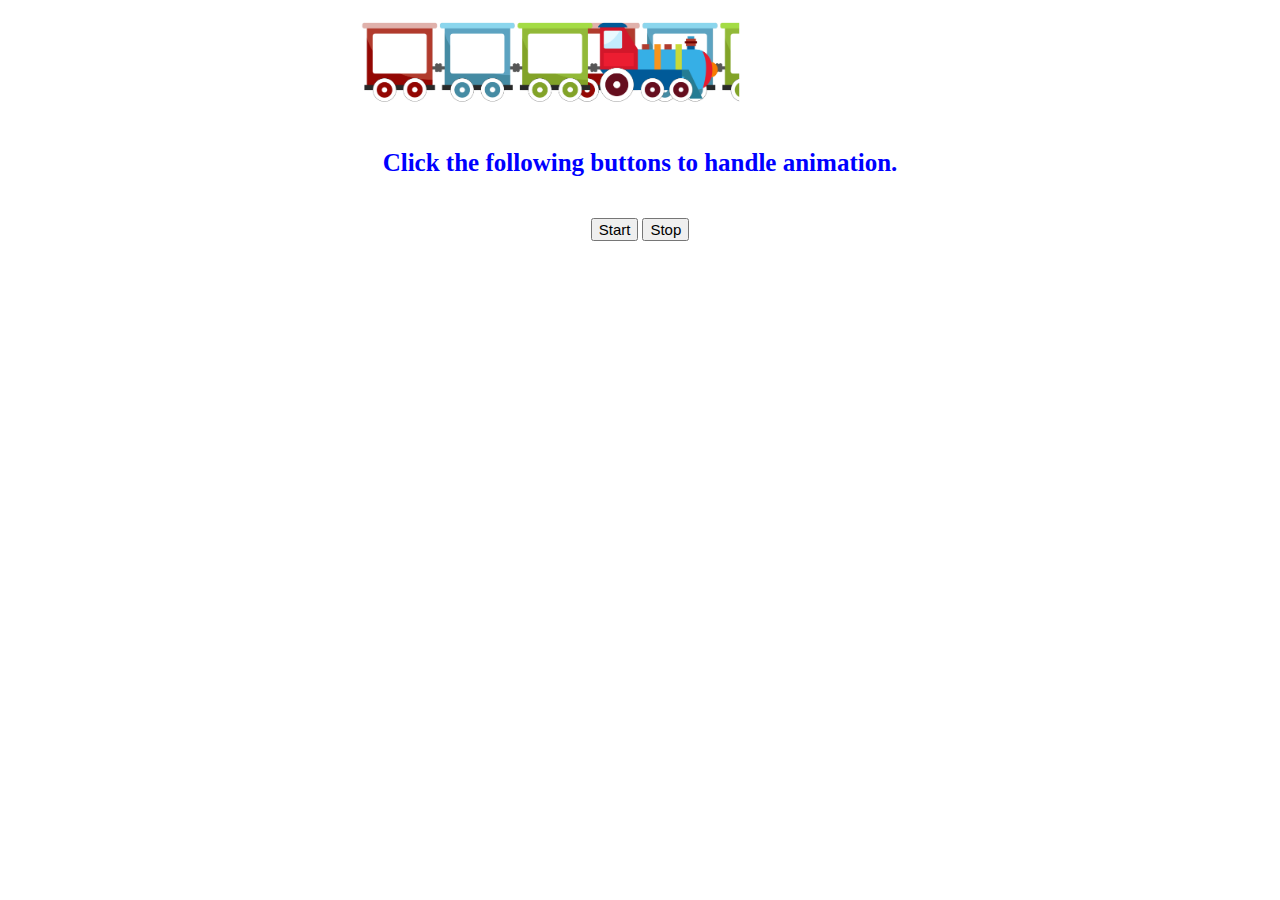
<file: JS Tasks/JSTask7/index.html>
<!DOCTYPE html>
<html lang="en">
<head>
    <meta charset="UTF-8">
    <meta name="viewport" content="width=device-width, initial-scale=1.0">
    <title>JS Task 7</title>
    <link rel="icon" href="favicon.ico.png">
    <link rel="stylesheet" type="" href="style.css">
</head>
<body>
    <div class="content">
        <img src="train.png" class="train" alt="">
        <p>Click the following buttons to handle animation.</p>
        <div class="buttons">
            <button id="startButton">Start</button>
            <button id="stopButton">Stop</button>
        </div>
    </div>

    <script>
        const train = document.querySelector('.train');
        const startButton = document.getElementById('startButton');
        const stopButton = document.getElementById('stopButton');

        let animationInterval;

        startButton.addEventListener('click', () => {
            train.style.animationPlayState = 'running';
            animationInterval = setInterval(() => {
            train.style.animation = 'none';
            setTimeout(() => {
              train.style.animation = 'runTrain 5s linear infinite';
            }, 10);
          }, 20000);
        });

        stopButton.addEventListener('click', () => {
            train.style.animationPlayState = 'paused';
            clearInterval(animationInterval);
        });
    </script>

    </body>
</html>
</file>
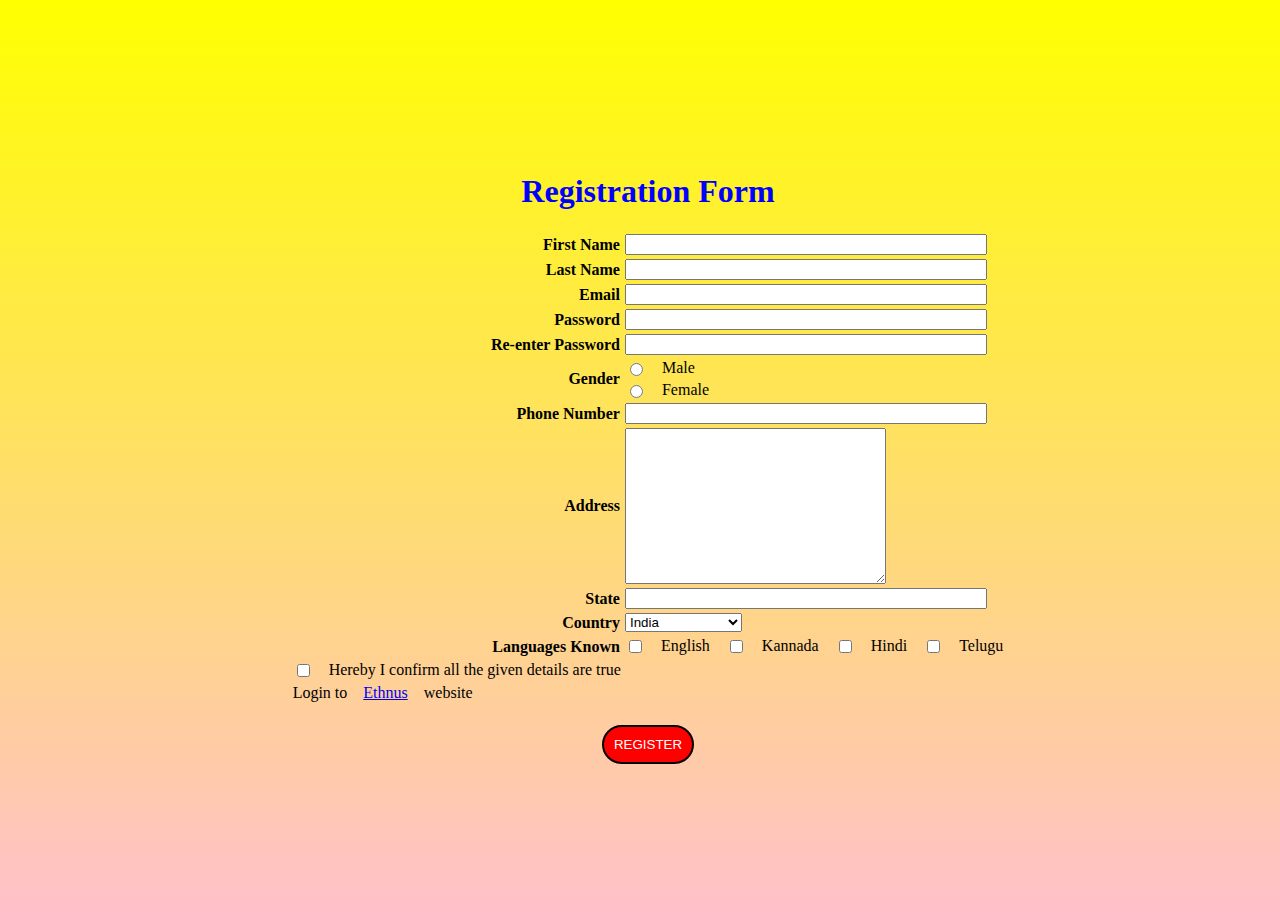
<file: JS Tasks/JSTask8/index.html>
<!DOCTYPE html>
<html lang="en">
<head>
    <meta charset="UTF-8">
    <meta name="viewport" content="width=device-width, initial-scale=1.0">
    <title>JS Task 8</title>
    <link rel="icon" href="js.ico.png">
    <link rel="stylesheet" href="style.css">
</head>
<body style="background-image: linear-gradient(yellow, pink); height: 100vh; display: flex; justify-content: center; flex-direction: column; width: 100%; align-items: center;">
    <h1 style="color: blue; text-align: center;">Registration Form</h1>
    <table>
        <form action="">
            <tr>
                <th>
                    First Name
                </th>
                <td>
                    <input type="text" style="width: 98.8%;" id="first_name">
                    <span style="color: red;" id="first_name_status"></span>
                </td>
            </tr>
    
            <tr>
                <th>
                    Last Name
                </th>
                <td>
                    <input type="text" style="width: 98.8%;" id="last_name">
                    <span style="color: red;" id="last_name_status"></span>
                </td>
            </tr>
        
            <tr>
                <th>
                    Email
                </th>
                <td>
                    <input type="email" style="width: 98.8%;" id="email">
                    <span style="color: red;" id="email_status"></span>
                </td>
            </tr>
        
            <tr>
                <th>
                    Password
                </th>
                <td>
                    <input type="password" style="width: 98.8%;" id="password">
                    <span style="color: red;" id="password_status"></span>
                </td>
            </tr>

            <tr>
                <th>
                    Re-enter Password
                </th>
                <td>
                    <input type="password" style="width: 98.8%;" id="re_password">
                    <span style="color: red;" id="re_password_status"></span>
                </td>
            </tr>

            <tr>
                <th rowspan="2">
                    Gender
                </th>
                <td>
                    <input type="radio" name="gender" id="">Male
                </td>
            </tr>

            <tr>
                <td><input type="radio" name="gender" id="">Female</td>
            </tr>

            <tr>
                <th>Phone Number</th>
                <td>
                    <input type="number" style="width: 98.8%;" id="phone">
                    <span style="color: red;" id="phone_status"></span>
                </td>
            </tr>

            <tr>
                <th>Address</th>
                <td>
                    <textarea name="" id="" cols="30" rows="10"></textarea>
                </td>
            </tr>

            <tr>
                <th>State</th>
                <td>
                    <input type="text" style="width: 98.8%;" id="state">
                    <span style="color: red;" id="state_status"></span>
                </td>
            </tr>

            <tr>
                <th>Country</th>
                <td>
                    <select name="" id="country">
                        <option value="">India</option>
                        <option value="">USA</option>
                        <option value="">Canada</option>
                        <option value="">Australia</option>
                        <option value="">United Kingdom</option>
                        <option value="">Pakistan</option>
                        <option value="">Nepal</option>
                        <option value="">Sri Lanka</option>
                        <option value="">Bangladesh</option>
                    </select>
                </td>
            </tr>

            <tr>
                <th>Languages Known</th>
                <td>
                    <input type="checkbox">English
                    <input type="checkbox">Kannada
                    <input type="checkbox">Hindi
                    <input type="checkbox">Telugu
                </td>
            </tr>

            <tr>
                <td colspan="2">
                    <input type="checkbox">Hereby I confirm all the given details are true
                </td>
            </tr>

            <tr>
                <td colspan="2">
                    Login to <a href="https://ethnus.com/" target="_blank">Ethnus</a> website
                </td>
            </tr>
        </form>
    </table>
    <button style="margin-top: 20px; color: white; padding: 10px; background-color: red; border: 2px solid black; border-radius: 20px;">
        REGISTER
    </button>

    <script>
        const inputFields = document.querySelectorAll("input[type='text'], input[type='email'], input[type='password'], input[type='number']");
        
        // for text fields
        inputFields.forEach(input => {
            input.addEventListener('input', function() {
                const statusElement = document.getElementById(`${input.id}_status`);
                if (input.value.length < 3) {
                    statusElement.textContent = 'POOR';
                } else {
                    statusElement.textContent = '';
                }
            });
        });

        //for email field
        const emailField = document.getElementById('email');
        const emailStatus = document.getElementById('email_status');
        emailField.addEventListener('input', function() {
            if (emailField.value.includes('@')) {
                emailStatus.textContent = '';
            } else {
                emailStatus.textContent = 'POOR';
            }
        });

        //for password field
        const passwordField = document.getElementById('password');
        const passwordStatus = document.getElementById('password_status');
        passwordField.addEventListener('input', function() {
            if (passwordField.value.length >= 8) {
                passwordStatus.textContent = '';
            } else {
                passwordStatus.textContent = 'POOR';
            }
        });

        //for number field
        const phoneField = document.getElementById('phone');
        const phoneStatus = document.getElementById('phone_status');
        phoneField.addEventListener('input', function() {
            if (phoneField.value.length >= 1) {
                phoneStatus.textContent = '';
            } else {
                phoneStatus.textContent = 'POOR';
            }
        });
    </script>
</body>


</html>
</file>
<file: Bootstrap Tasks/BSTask2/style.css>
/*-------------- General CSS --------------*/

body{
    color: #666666;
    background: #dddddd;
    font-weight: 400;
}

h1, h2,  h4, h5, h6{
    color: #030f27;
}

a{
    color: #666666;
    transition: .3s;
}

a:hover, a:active, a:focus{
    color: #fdbe33;
    outline: none;
    text-decoration: none;
}

.btn:focus{
    box-shadow: none;
}

.wrapper{
    position: relative;
    width: 100%;
    max-width: 1366px;
    margin: 0 auto;
    background: #ffffff;
}

/*-------------- Top Bar CSS --------------*/
.top-bar{
    position: relative;
    height: 90px;
    background: #fdbe33;
}

.top-bar .logo{
    padding: 15px 0;
    text-align: left;
    overflow: hidden;
}

.top-bar .logo h1{
    margin: 0;
    color: #030f27;
    font-size: 60px;
    line-height: 60px;
    font-weight: 700;
}

.top-bar .top-bar-item{
    display: flex;
    align-items: center;
    justify-content: flex-end;
}

.top-bar .top-bar-icon{
    width: 40px;
    display: flex;
    align-items: center;
    justify-content: center;
}

.top-bar .top-bar-icon [class^="flaticon-"]::before{
    margin: 0;
    color: #030f27;
    font-size: 40px;
}

.top-bar .top-bar-text{
    padding-left: 15px;
}

.top-bar .top-bar-text h3{
    margin: 0 0 5px 0;
    color: #030f27;
    font-size: 16px;
    font-weight: 400;
}

.top-bar .top-bar-text p{
    margin: 0;
    color: #030f27;
    font-size: 13px;
    font-weight: 400;
}

@media (min-width: 992px){
    .top-bar {
        padding: 0 60px;
    }
}

@media (max-width: 991.98px){
    .top-bar .logo {
        text-align: center;
    }
}

/*-------------- Nav Bar CSS --------------*/
.nav-bar{
    position: relative;
    background: #fdbe33;
    transition: .3s;
}

.nav-bar .container-fluid{
    padding: 0;
}

.nav-bar .navbar{
    height: 100%;
    background: #030f27 !important;
}

.navbar-dark .navbar-nav .nav-link, .navbar-dark .navbar-nav .nav-link:focus, .navbar-dark .navbar-nav .nav-link:hover, .navbar-dark .navbar-nav .nav-link.active{
    padding: 10px 10px 8px 10px;
    color: #ffffff;
}

.navbar-dark .navbar-nav .nav-link:hover, .navbar-dark .navbar-nav .nav-link.active{
    color: #fdbe33;
    transition: none;
}

.nav-bar .btn{
    color: #ffffff;
    border: 2px solid #ffffff;
    border-radius: 0;
}

.nav-bar .btn:hover{
    color: #030f27;
    background: #fdbe33;
    border-color: #fdbe33;
}

@media (min-width: 992px){
    .nav-bar{
        padding: 0 75px;
    }
    
    .nav-bar.nav-sticky{
        padding: 0;
    }
    
    .nav-bar .navbar{
        padding: 20px;
    }
    
    .nav-bar .navbar-brand{
        display: none;
    }
    
    .nav-bar a.nav-link{
        padding: 8px 15px;
        font-size: 15px;
        text-transform: uppercase;
    }
}

@media (max-width: 991.98px){
    .nav-bar .navbar{
        padding: 15px;
    }
    
    .nav-bar a.nav-link{
        padding: 5px;
    }
    
    .nav-bar .dropdown-menu{
        box-shadow: none;
    }
    
    .nav-bar .btn{
        display: none;
    }
}

/*-------------- Carousel CSS --------------*/

.carousel{
    position: relative;
    width: 100%;
    height: calc(100vh - 170px);
    min-height: 400px;
    margin: 0 auto;
    text-align: center;
    overflow: hidden;
}

.carousel .carousel-inner, .carousel .carousel-item{
    position: relative;
    width: 100%;
    height: 100%;
}

.carousel .carousel-item img{
    width: 100%;
    height: 100%;
    object-fit: cover;
}

.carousel .carousel-item::after{
    position: absolute;
    content: "";
    width: 100%;
    height: 100%;
    top: 0;
    left: 0;
    background: rgba(0, 0, 0, .3);
    z-index: 1;
}

.carousel .carousel-caption{
    position: absolute;
    top: 0;
    bottom: 0;
    display: flex;
    align-items: center;
    justify-content: center;
    flex-direction: column;
    height: calc(100vh - 170px);
    min-height: 400px;
}

.carousel .carousel-caption p{
    color: #ffffff;
    font-size: 30px;
    margin-bottom: 15px;
    letter-spacing: 1px;
}

.carousel .carousel-caption h1{
    color: #ffffff;
    font-size: 60px;
    font-weight: 700;
    margin-bottom: 35px;
}

.carousel .carousel-caption .btn{
    padding: 15px 35px;
    font-size: 18px;
    font-weight: 500;
    letter-spacing: 1px;
    text-transform: uppercase;
    color: #ffffff;
    background: transparent;
    border: 2px solid #ffffff;
    border-radius: 0;
    transition: .3s;
}

.carousel .carousel-caption .btn:hover{
    color: #030f27;
    background: #fdbe33;
    border-color: #fdbe33;
}

@media (max-width: 767.98px){
    .carousel .carousel-caption h1{
        font-size: 40px;
        font-weight: 700;
    }
    
    .carousel .carousel-caption p{
        font-size: 20px;
    }
    
    .carousel .carousel-caption .btn{
        padding: 12px 30px;
        font-size: 18px;
        font-weight: 500;
        letter-spacing: 0;
    }
}

@media (max-width: 575.98px){
    .carousel .carousel-caption h1{
        font-size: 30px;
        font-weight: 500;
    }
    
    .carousel .carousel-caption p{
        font-size: 16px;
    }
    
    .carousel .carousel-caption .btn{
        padding: 10px 25px;
        font-size: 16px;
        font-weight: 400;
        letter-spacing: 0;
    }
}

.carousel .animated{
    -webkit-animation-duration: 1.5s;
    animation-duration: 1.5s;
}

/*--------------Feature CSS --------------*/

.feature{
    position: relative;
    margin-bottom: 45px;
}

.feature .col-md-12{
    background: #030f27;
}
    
.feature .col-md-12:nth-child(2n){
    color: #030f27;
    background: #fdbe33;
}

.feature .feature-item{
    min-height: 250px;
    padding: 30px;
    display: flex;
    align-items: center;
    justify-content: flex-start;
}

.feature .feature-icon::before{
    position: absolute;
    content: "";
    width: 80px;
    height: 80px;
    top: -20px;
    left: -10px;
    border: 2px dotted #ffffff;
    border-radius: 60px;
    z-index: 1;
}

.feature .feature-icon::after{
    position: absolute;
    content: "";
    width: 79px;
    height: 79px;
    top: -18px;
    left: -9px;
    background: #030f27;
    border-radius: 60px;
    z-index: 2;
}

.feature .col-md-12:nth-child(2n) .feature-icon::after{
    background: #fdbe33;
}

.feature .feature-icon [class^="flaticon-"]::before{
    position: relative;
    margin: 0;
    color: #fdbe33;
    font-size: 60px;
    line-height: 60px;
    z-index: 3;
}

.feature .feature-text{
    padding-left: 30px;
}

.feature .feature-text h3{
    margin: 0 0 10px 0;
    color: #fdbe33;
    font-size: 25px;
    font-weight: 600;
}

.feature .feature-text p{
    margin: 0;
    color: #fdbe33;
    font-size: 18px;
    font-weight: 400;
}

.feature .col-md-12:nth-child(2n) [class^="flaticon-"]::before, .feature .col-md-12:nth-child(2n) h3, .feature .col-md-12:nth-child(2n) p{
    color: #030f27;
}

img{
    height: 40px;
    z-index: 3;
}

.bottom-img{
    height: 60px;
}
</file>
<file: JS Tasks/JSTask6/style.css>
body{
    font-family: Arial, sans-serif;
    background-color: #f0f0f0;
    margin: 0;
    padding: 0;
    display: flex;
    justify-content: center;
    align-items: center;
    height: 100vh;
}

.login-box{
    background-color: rgb(228, 227, 227);
    width: 300px;
    padding: 20px;
    border-radius: 5px;
    box-shadow: 0 0 10px rgba(0, 0, 0, 0.2);
    text-align: center;
    display: flex;
    flex-direction: column;
    gap: 1rem;
}

h1{
    font-size: 28px;
}

img{
    width: 25px;
    height: 25px;
    padding: 5px;
}

.fields{
    display: flex;
    flex-direction: row;
    align-items: center;
    justify-content: center;
}

input[type="text"], input[type="password"] {
    width: 100%;
    padding: 10px;
    margin: 10px 0;
    border: 1px solid #ccc;
    border-radius: 5px;
}

input[type="checkbox"] {
    margin: 10px 5px 10px 0;
}

.forgot-password {
    text-align: left;
    margin: 10px 0;
}

p{
    text-align: center;
}

.remme{
    display: flex;
    justify-content: space-between;
    align-items: center;
}

.login{
    width: 300px;
    height: 40px;
    background-color: rgb(0, 38, 255);
    border: 0;
    border-radius: 5px;
    color: white;
    font-size: 18px;
}

.login:hover{
    background-color: rgb(0, 29, 193);
    cursor: pointer;
}
</file>
<file: JS Tasks/JSTask7/style.css>
.train {
    position: relative;
    left: -100px;
    height: 100px;
    animation: runTrain 5s linear infinite;
  }

  @keyframes runTrain {
    0% {
      left: -100px;
    }
    100% {
      left: 100%;
    }
  }

  .content{
    display: flex;
    flex-direction: column;
    align-items: center;
    justify-content: center;
    gap: 1rem;
  }

  p{
    color: blue;
    font-size: 25px;
    font-weight: bold;
  }

  button{
    font-size: 15px;
  }
</file>
<file: JS Tasks/JSTask8/style.css>
th{
    text-align: right;
    padding: 2px;
}

td{
    display: flex;
    gap: 1rem;
}
</file>
